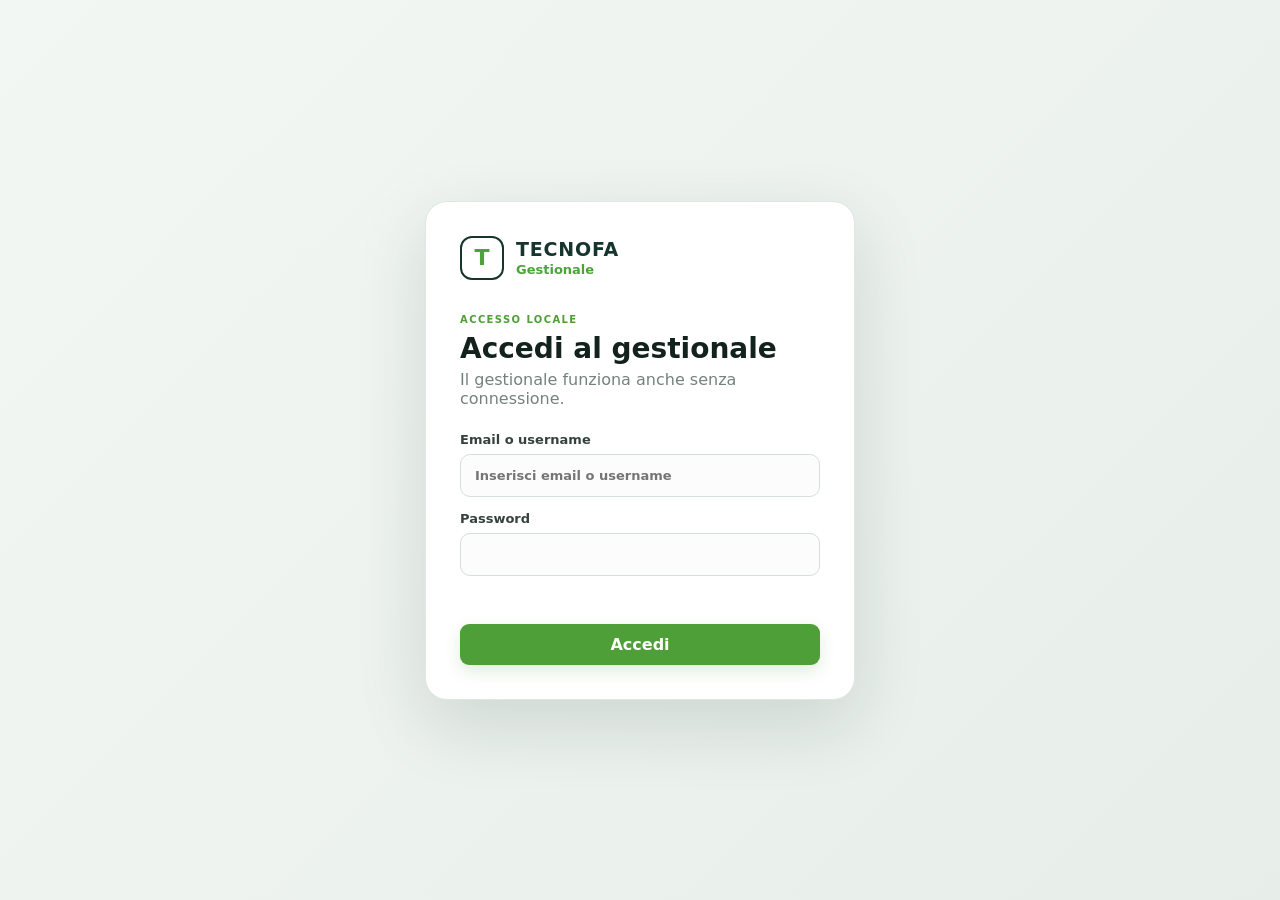
<file: service/index.html>
<!doctype html>
<html lang="it">
<head>
<meta charset="utf-8">
<meta name="viewport" content="width=device-width,initial-scale=1,viewport-fit=cover">
<meta name="theme-color" content="#17352d">
<meta name="description" content="TECNOFA Gestionale — gestione tecnica, magazzino e amministrazione.">
<link rel="manifest" href="manifest.json?v=20261012-57">
<link rel="stylesheet" href="css/style.css?v=20261012-57">
<link rel="stylesheet" href="css/dashboard.css?v=20261012-57">
<link rel="stylesheet" href="css/client-ui.css?v=20261012-57">
<link rel="stylesheet" href="css/agenda.css?v=20261012-57">
<link rel="stylesheet" href="css/warehouse.css?v=20261012-57">
<link rel="stylesheet" href="css/archivi.css?v=20261012-57">
<link rel="stylesheet" href="css/admin.css?v=20261012-57">
<link rel="stylesheet" href="css/auth.css?v=20261012-57">
<link rel="stylesheet" href="css/client-search.css?v=20261012-57">
<title>TECNOFA Gestionale</title>
<style id="tf-preauth-gate">#app-shell{display:none!important;visibility:hidden!important}body.tf-auth-ready #app-shell{display:flex!important;visibility:visible!important}</style>
</head>
<body>
<div id="app-shell" class="shell" aria-hidden="true">
  <aside class="sidebar">
    <div class="brand"><div class="brand-mark" aria-hidden="true"><span>T</span></div><div><strong>TECNOFA</strong><small>Gestionale</small></div></div>
    <nav id="main-nav" class="nav" aria-label="Navigazione principale">
      <div class="nav-section">Principale</div>
      <button class="nav-item active" data-view="dashboard" aria-label="Dashboard"><span class="nav-icon" aria-hidden="true">⌂</span><span class="nav-label">Dashboard</span></button>

      <div class="nav-group" data-group="agenda">
        <button class="nav-section nav-section-toggle" type="button" aria-expanded="true"><span>Agenda</span><span class="nav-section-chevron">⌄</span></button>
        <div class="nav-group-items">
          <button class="nav-item" data-view="agenda" aria-label="Calendario"><span class="nav-icon" aria-hidden="true">◷</span><span class="nav-label">Calendario</span></button>
          <button class="nav-item" data-view="interventions" aria-label="Interventi"><span class="nav-icon" aria-hidden="true">✓</span><span class="nav-label">Interventi</span></button>
        </div>
      </div>

      <div class="nav-group" data-group="anagrafiche">
        <button class="nav-section nav-section-toggle" type="button" aria-expanded="true"><span>Anagrafiche</span><span class="nav-section-chevron">⌄</span></button>
        <div class="nav-group-items">
          <button class="nav-item" data-view="clients" aria-label="Clienti"><span class="nav-icon" aria-hidden="true">♙</span><span class="nav-label">Clienti</span></button>
          <button class="nav-item" data-view="plants" aria-label="Impianti"><span class="nav-icon" aria-hidden="true">⌂</span><span class="nav-label">Impianti</span></button>
          <button class="nav-item" data-view="technicians" aria-label="Tecnici"><span class="nav-icon" aria-hidden="true">♟</span><span class="nav-label">Tecnici</span></button>
        </div>
      </div>

      <div class="nav-group" data-group="operativo">
        <button class="nav-section nav-section-toggle" type="button" aria-expanded="true"><span>Operativo</span><span class="nav-section-chevron">⌄</span></button>
        <div class="nav-group-items">
          <button class="nav-item" data-view="warehouse" aria-label="Magazzino"><span class="nav-icon" aria-hidden="true">▦</span><span class="nav-label">Magazzino</span></button>
          <button class="nav-item" data-view="reports" aria-label="Rapportini"><span class="nav-icon" aria-hidden="true">▤</span><span class="nav-label">Rapportini</span></button>
        </div>
      </div>

      <div class="nav-group" data-group="azienda">
        <button class="nav-section nav-section-toggle" type="button" aria-expanded="false"><span>Azienda</span><span class="nav-section-chevron">›</span></button>
        <div class="nav-group-items is-collapsed">
          <button class="nav-item" data-view="administration" aria-label="Amministrazione"><span class="nav-icon" aria-hidden="true">€</span><span class="nav-label">Amministrazione</span></button>
          <button class="nav-item" data-view="archivi" aria-label="Archivi"><span class="nav-icon" aria-hidden="true">▤</span><span class="nav-label">Archivi</span></button>
        </div>
      </div>

      <div class="nav-group" data-group="impostazioni">
        <button class="nav-section nav-section-toggle" type="button" aria-expanded="false"><span>Impostazioni</span><span class="nav-section-chevron">›</span></button>
        <div class="nav-group-items is-collapsed">
          <button class="nav-item" data-view="settings" aria-label="Impostazioni sistema"><span class="nav-icon" aria-hidden="true">⚙</span><span class="nav-label">Sistema e backup</span></button>
        </div>
      </div>
    </nav>
    <div class="sidebar-foot">
      <div class="user-mini"><div class="avatar">D</div><div><strong>Dervishaj Fatjon</strong><small>Amministratore</small></div></div>
    </div>
  </aside>
  <main class="main">
    <header class="topbar">
      <button id="mobile-menu" class="icon-btn" aria-label="Apri menu">☰</button>
      <div class="breadcrumb">TECNOFA Gestionale <span>/</span> <b id="page-title">Dashboard</b></div>
      <div class="top-actions"><button id="install-btn" class="ghost-btn hidden">Installa app</button><button class="ghost-btn tf-global-search" onclick="window.tfOpenGlobalSearch?.()">⌕ <span>Cerca</span></button><div class="status-dot"><i></i> Sistema operativo</div></div>
    </header>
    <section id="view" class="content"></section>
  </main>
</div>
<div id="toast" class="toast" role="status"></div>
<script src="js/auth.js?v=20261012-57"></script>
<script src="js/app.js?v=20261012-57"></script>
<script src="js/dashboard.js?v=20261012-57"></script>
<script src="js/agenda.js?v=20261012-57"></script>
<script src="js/navigation.js?v=20261012-57"></script>
<script src="js/warehouse.js?v=20261012-57"></script>
<script src="js/archivi.js?v=20261012-57"></script>
<script src="js/clienti.js?v=20261012-57"></script>
<script src="js/client_ui.js?v=20261012-57"></script>
<script src="js/admin.js?v=20261012-57"></script>
<script src="js/admin_tables.js?v=20261012-57"></script>
<script src="js/admin_ui.js?v=20261012-57"></script>
<script src="js/pdf.js?v=20261012-57"></script>
<script src="js/pdf_reports.js?v=20261012-57"></script>
<script src="js/admin_pdf_config.js?v=20261012-57"></script>
<script src="js/admin_relations.js?v=20261012-57"></script>
<script src="js/calendar_overrides.js?v=20261012-57"></script>
<script src="js/team-sync.js?v=20261012-57"></script>
<script src="js/client-search.js?v=20261012-57"></script>
<script src="js/agenda-dnd.js?v=20261012-57"></script>
<script src="js/data-protection.js?v=20261012-57"></script>
<script src="js/data-protection-fix.js?v=20261012-57"></script>
<script src="js/warehouse-v2.js?v=20261012-57"></script>
<script src="js/warehouse-v2-fix.js?v=20261012-57"></script>
<script src="js/ui-shell-v2.js?v=20261012-57"></script>
<script src="js/ui-shell-version.js?v=20261012-57"></script>
<script src="js/central-auth.js?v=20261012-57"></script>
<script src="js/d1-sync.js?v=20261012-57"></script>
<script src="js/agenda-plant-link.js?v=20261012-57"></script>
<script src="js/intervention-report.js?v=20261012-57"></script>
<script>
(function(){
  function initNavGroups(){
    document.querySelectorAll('.nav-section-toggle').forEach(btn=>{
      if(btn.dataset.tfGroupBound==='1')return;
      btn.dataset.tfGroupBound='1';
      btn.addEventListener('click',()=>{
        const group=btn.closest('.nav-group'); if(!group)return;
        const items=group.querySelector('.nav-group-items'); if(!items)return;
        const collapsed=items.classList.toggle('is-collapsed');
        btn.setAttribute('aria-expanded',String(!collapsed));
        const chev=btn.querySelector('.nav-section-chevron'); if(chev)chev.textContent=collapsed?'›':'⌄';
      });
    });
    document.querySelectorAll('.nav-item[data-view]').forEach(btn=>{
      if(btn.dataset.tfGroupAuto==='1')return;
      btn.dataset.tfGroupAuto='1';
      btn.addEventListener('click',()=>{
        const group=btn.closest('.nav-group');
        if(group){const items=group.querySelector('.nav-group-items');const head=group.querySelector('.nav-section-toggle');items?.classList.remove('is-collapsed');head?.setAttribute('aria-expanded','true');const chev=head?.querySelector('.nav-section-chevron');if(chev)chev.textContent='⌄';}
        const sidebar=document.querySelector('.sidebar');const main=document.querySelector('.main');
        if(sidebar?.classList.contains('tf-collapsed')&&!matchMedia('(max-width:760px)').matches){sidebar.classList.remove('tf-collapsed');main?.classList.remove('tf-main-collapsed');localStorage.setItem('tf_sidebar_collapsed','0');}
      },true);
    });
  }
  if(document.readyState==='loading')document.addEventListener('DOMContentLoaded',()=>setTimeout(initNavGroups,0),{once:true});else setTimeout(initNavGroups,0);
})();
window.settings=function(){const u=window.tfCurrentUser?window.tfCurrentUser():null;const name=u?.name||'Utente';return `<div class="page-head"><div><div class="eyebrow">Sistema</div><h1>Impostazioni</h1><p>Controllo accesso, aggiornamento dell'applicazione, backup e sessione corrente.</p></div></div><div class="tf-settings-grid"><section class="tf-settings-card"><h2>Sessione</h2><p>Account attualmente collegato al gestionale.</p><div class="detail-card"><span>Utente</span><strong>${esc(name)}</strong></div><div class="tf-settings-actions" style="margin-top:12px"><button class="tf-danger-btn" onclick="if(confirm('Vuoi uscire dal gestionale?'))tfLogout()">↪ Esci dal gestionale</button><button class="ghost-btn" onclick="tfChangePassword()">Cambia password</button></div></section><section class="tf-settings-card"><h2>Aggiornamento applicazione</h2><p>Usa questo comando quando è stata pubblicata una nuova versione o quando l'app mostra una versione precedente.</p><div class="tf-settings-actions"><button class="primary" id="tf-force-update" onclick="tfForceUpdate()">↻ Aggiorna e svuota cache</button></div><div id="tf-update-status" class="tf-update-status"></div><div class="tf-settings-version">TECNOFA Gestionale · V53-LOCAL · cache PWA v58 · modalità locale · offline-first</div></section><section class="tf-settings-card tf-backup-card"><h2>Backup dati</h2><p>Salva una copia locale di clienti, interventi, utenti, magazzino, archivi, impostazioni e dati del gestionale. La sessione corrente non viene esportata.</p><div class="tf-backup-actions"><button class="primary" onclick="tfExportBackup()">↓ Esporta backup</button><button class="ghost-btn" onclick="document.getElementById('tf-backup-file').click()">↑ Importa backup</button><input id="tf-backup-file" type="file" accept="application/json,.json" hidden onchange="tfImportBackup(this)"></div><div id="tf-backup-status" class="tf-update-status"></div><small class="tf-backup-note">Il backup contiene anche gli utenti e le loro impostazioni. Conservalo in un luogo sicuro.</small></div></section></div>`};
window.tfForceUpdate=async function(){const status=document.getElementById('tf-update-status'),btn=document.getElementById('tf-force-update');if(btn)btn.disabled=true;if(status)status.textContent='Pulizia cache e aggiornamento in corso…';try{if('serviceWorker'in navigator){const regs=await navigator.serviceWorker.getRegistrations();await Promise.all(regs.map(r=>r.unregister()));}if('caches'in window){const keys=await caches.keys();await Promise.all(keys.filter(k=>k.startsWith('tecnofa-')).map(k=>caches.delete(k)));}}catch(e){console.warn(e)}setTimeout(()=>{const u=new URL(location.href);u.searchParams.set('update',Date.now());location.replace(u.href)},250)};
window.tfExportBackup=function(){try{const data={app:'TECNOFA Gestionale',version:'V53-LOCAL',cache:'v58',exportedAt:new Date().toISOString(),data:{}};for(let i=0;i<localStorage.length;i++){const key=localStorage.key(i);if(key&&key.startsWith('tf_')&&!['tf_session','tf_password_resets'].includes(key))data.data[key]=localStorage.getItem(key)}const blob=new Blob([JSON.stringify(data,null,2)],{type:'application/json'});const url=URL.createObjectURL(blob);const a=document.createElement('a');const d=new Date().toISOString().slice(0,10);a.href=url;a.download=`tecnofa-gestionale-backup-${d}.json`;document.body.appendChild(a);a.click();a.remove();URL.revokeObjectURL(url);const s=document.getElementById('tf-backup-status');if(s)s.textContent='Backup esportato correttamente.'}catch(e){console.error(e);const s=document.getElementById('tf-backup-status');if(s)s.textContent='Errore durante l’esportazione del backup.'}};
window.tfImportBackup=function(input){const file=input?.files?.[0];if(!file)return;const s=document.getElementById('tf-backup-status');if(s)s.textContent='Lettura backup…';const reader=new FileReader();reader.onload=function(){try{const backup=JSON.parse(reader.result);if(!backup||backup.app!=='TECNOFA Gestionale'||!backup.data||typeof backup.data!=='object')throw new Error('Backup non valido');if(!confirm('Importando il backup i dati locali attuali del gestionale verranno sostituiti. Continuare?')){input.value='';if(s)s.textContent='Importazione annullata.';return}Object.keys(localStorage).filter(k=>k.startsWith('tf_')&&!['tf_session','tf_password_resets'].includes(k)).forEach(k=>localStorage.removeItem(k));Object.entries(backup.data).forEach(([key,value])=>{if(key.startsWith('tf_')&&!['tf_session','tf_password_resets'].includes(key))localStorage.setItem(key,String(value))});if(s)s.textContent='Backup importato. Ricaricamento…';setTimeout(()=>location.reload(),500)}catch(e){console.error(e);if(s)s.textContent='File non valido o backup danneggiato.';input.value=''}};reader.onerror=function(){if(s)s.textContent='Impossibile leggere il file.';input.value=''};reader.readAsText(file)};
if('serviceWorker'in navigator){window.addEventListener('load',()=>navigator.serviceWorker.register('./sw.js?v=20261012-57',{scope:'./'}).catch(e=>console.warn('TECNOFA PWA SW:',e)))}
</script>
</body>
</html>
</file>
<file: service/css/style.css>
:root{--green:#4e9f38;--green-dark:#17352d;--green-soft:#edf5ef;--ink:#18231f;--muted:#718078;--line:#e3ebe6;--surface:#fff;--bg:#f6f8f6;--danger:#c94b43;--warning:#b97920;--shadow:0 12px 32px rgba(23,53,45,.07);font-family:Inter,ui-sans-serif,system-ui,-apple-system,BlinkMacSystemFont,"Segoe UI",sans-serif}*{box-sizing:border-box}body{margin:0;background:var(--bg);color:var(--ink)}button,input,select,textarea{font:inherit}button{cursor:pointer}.shell{min-height:100vh;display:flex}.sidebar{width:248px;background:#fff;border-right:1px solid var(--line);padding:20px 14px;display:flex;flex-direction:column;position:fixed;inset:0 auto 0 0;z-index:20;overflow-y:auto}.brand{display:flex;align-items:center;gap:10px;padding:5px 10px 25px}.brand strong{display:block;letter-spacing:.08em;font-size:15px}.brand small{display:block;color:var(--green);font-weight:700;margin-top:2px}.brand-mark{width:38px;height:38px;border:1.8px solid var(--green-dark);border-radius:10px;display:grid;place-items:center;color:var(--green);font-weight:800}.nav{display:grid;gap:5px}.nav-section{display:flex;align-items:center;justify-content:space-between;margin:14px 12px 4px;color:#7a8881;font-size:10px;font-weight:850;letter-spacing:.12em;text-transform:uppercase}.nav-section::after{content:'⌄';font-size:12px;color:#9aa69f}.nav-item{border:0;background:transparent;color:#53615b;text-align:left;padding:11px 12px;border-radius:10px;display:flex;align-items:center;gap:11px;font-weight:650}.nav-item span{width:18px;text-align:center;color:#789083}.nav-item:hover,.nav-item.active{background:var(--green-soft);color:var(--green-dark)}.nav-item.active span{color:var(--green)}.sidebar-foot{margin-top:auto;border-top:1px solid var(--line);padding-top:14px}.user-mini{display:flex;align-items:center;gap:9px;padding:8px 10px 12px}.user-mini strong,.user-mini small{display:block}.user-mini small{font-size:11px;color:var(--muted);margin-top:2px}.avatar{width:32px;height:32px;border-radius:50%;display:grid;place-items:center;background:var(--green-dark);color:#fff;font-weight:800}.main{margin-left:248px;min-width:0;width:calc(100% - 248px)}.topbar{height:64px;background:#fff;border-bottom:1px solid var(--line);display:flex;align-items:center;justify-content:space-between;padding:0 28px;position:sticky;top:0;z-index:10}.breadcrumb{font-size:13px;color:var(--muted)}.breadcrumb span{margin:0 7px;color:#b0bbb5}.breadcrumb b{color:var(--ink)}.top-actions{display:flex;align-items:center;gap:12px}.status-dot{font-size:12px;color:var(--muted);display:flex;align-items:center;gap:7px}.status-dot i{width:7px;height:7px;border-radius:50%;background:#53a847}.ghost-btn,.icon-btn{border:1px solid var(--line);background:#fff;border-radius:9px;padding:8px 12px;color:var(--green-dark);font-weight:700}.content{max-width:1400px;margin:0 auto;padding:30px}.page-head{display:flex;justify-content:space-between;align-items:flex-end;gap:20px;margin-bottom:24px}.eyebrow{font-size:10px;letter-spacing:.14em;text-transform:uppercase;color:var(--green);font-weight:800;margin-bottom:7px}.page-head h1{margin:0;font-size:30px;letter-spacing:-.03em}.page-head p{margin:7px 0 0;color:var(--muted);font-size:14px}.primary{border:0;background:var(--green);color:#fff;border-radius:9px;padding:11px 16px;font-weight:750;box-shadow:0 6px 16px rgba(78,159,56,.18)}.primary:hover{filter:brightness(.95)}.cards{display:grid;grid-template-columns:repeat(4,1fr);gap:14px}.stat-card,.panel,.job-card,.client-card{background:var(--surface);border:1px solid var(--line);border-radius:14px;box-shadow:var(--shadow)}.stat-card{padding:18px}.stat-card .label{font-size:12px;color:var(--muted)}.stat-card .value{font-size:28px;font-weight:800;margin-top:8px}.stat-card .hint{font-size:11px;color:var(--green);margin-top:5px}.grid-2{display:grid;grid-template-columns:1.4fr 1fr;gap:18px;margin-top:18px}.panel{padding:20px}.panel-head{display:flex;align-items:center;justify-content:space-between;margin-bottom:15px}.panel h2{font-size:17px;margin:0}.panel-link{border:0;background:none;color:var(--green);font-weight:750;font-size:12px}.panel-link.danger{color:var(--danger)}.job-list{display:grid;gap:9px}.job-card{width:100%;padding:14px;display:grid;grid-template-columns:80px 1fr auto;align-items:center;gap:13px;box-shadow:none;text-align:left}.job-card:hover{border-color:#b9cfbe;background:var(--green-soft)}.job-time{font-weight:800;color:var(--green-dark)}.job-card strong{display:block;font-size:14px}.job-card small{display:block;color:var(--muted);margin-top:4px}.badge{display:inline-flex;padding:5px 8px;border-radius:99px;font-size:10px;font-weight:800;background:var(--green-soft);color:var(--green-dark);white-space:nowrap}.badge.warning{background:#fff4e4;color:var(--warning)}.badge.gray{background:#f0f3f1;color:#68746e}.badge-big{padding:8px 12px;font-size:11px}.quick-grid{display:grid;grid-template-columns:repeat(3,1fr);gap:10px}.quick{border:1px solid var(--line);background:#fff;border-radius:11px;padding:14px;text-align:left}.quick:hover{border-color:#b9cfbe;background:var(--green-soft)}.quick b{display:block;font-size:13px}.quick small{color:var(--muted)}.table-wrap{overflow:auto;background:#fff;border:1px solid var(--line);border-radius:14px}.table{width:100%;border-collapse:collapse;min-width:650px}.table th,.table td{text-align:left;padding:13px 15px;border-bottom:1px solid var(--line);font-size:13px}.table th{font-size:10px;text-transform:uppercase;letter-spacing:.08em;color:var(--muted);background:#fafcfb}.table tr:last-child td{border-bottom:0}.empty{padding:35px;text-align:center;color:var(--muted)}.searchbar{display:flex;gap:10px;margin-bottom:14px}.searchbar input,.field input,.field select,.field textarea{width:100%;border:1px solid var(--line);background:#fff;border-radius:9px;padding:10px 11px;outline:none}.field textarea{resize:vertical;min-height:70px}.searchbar input:focus,.field input:focus,.field select:focus,.field textarea:focus{border-color:#8db79a;box-shadow:0 0 0 3px var(--green-soft)}.modal-backdrop{position:fixed;inset:0;background:rgba(15,30,25,.38);display:grid;place-items:center;z-index:50;padding:20px;overflow:auto}.modal{width:min(680px,100%);background:#fff;border-radius:16px;padding:22px;box-shadow:0 24px 70px rgba(0,0,0,.18);margin:auto}.modal-large{width:min(820px,100%)}.modal h2{margin:0 0 18px}.form-grid{display:grid;grid-template-columns:1fr 1fr;gap:12px}.field.full{grid-column:1/-1}.field label{display:block;font-size:11px;font-weight:800;color:var(--muted);margin:0 0 5px}.modal-actions{display:flex;justify-content:flex-end;gap:8px;margin-top:18px}.hidden{display:none!important}.toast{position:fixed;right:22px;bottom:22px;background:var(--green-dark);color:#fff;padding:11px 15px;border-radius:10px;opacity:0;transform:translateY(8px);transition:.2s;z-index:100;font-size:13px}.toast.show{opacity:1;transform:none}.icon-btn{display:none}.hero-note{background:var(--green-dark);color:#fff;border-radius:15px;padding:20px;margin-top:18px}.hero-note strong{font-size:16px}.hero-note p{color:#d8e4de;font-size:12px;margin:7px 0 0}.section-title{font-size:18px;margin:25px 0 12px}.section-gap{margin-top:18px}.back-btn{border:0;background:none;padding:0;color:var(--green);font-weight:750;margin-bottom:12px}.intervention-layout{display:grid;grid-template-columns:minmax(0,1.65fr) minmax(300px,.8fr);gap:18px}.sticky-panel{position:sticky;top:84px}.close-checks{display:grid;gap:8px;padding:14px 0;color:var(--muted);font-size:13px;border-bottom:1px solid var(--line);margin-bottom:16px}.signature-box{border:1px solid var(--line);border-radius:12px;padding:10px;margin-bottom:12px;background:#fbfcfb}.signature-box .panel-head{margin-bottom:8px}.signature-box h3{font-size:13px;margin:0}.signature-box canvas{display:block;width:100%;height:150px;background:#fff;border:1px dashed #c8d6ce;border-radius:8px;touch-action:none}.signature-box small{display:block;color:var(--muted);font-size:10px;margin-top:6px}.wide{width:100%;margin-top:8px}.detail-head{display:flex;justify-content:space-between;gap:20px}.detail-head h2{margin:0 0 4px}.detail-head p{margin:0;color:var(--muted);font-size:13px}.detail-head .modal-close{display:block}.detail-grid{display:grid;grid-template-columns:1fr 1fr;gap:10px;margin-top:18px}.detail-card{background:var(--green-soft);border-radius:11px;padding:13px}.detail-card span{display:block;color:var(--muted);font-size:10px;text-transform:uppercase;letter-spacing:.06em}.detail-card strong{display:block;margin-top:5px;font-size:13px}.material-list{display:grid;gap:8px}.material-row{display:grid;grid-template-columns:1fr auto auto;gap:12px;align-items:center;border:1px solid var(--line);border-radius:9px;padding:10px 12px;font-size:13px}.photo-grid{display:grid;grid-template-columns:repeat(4,1fr);gap:8px;margin-top:12px}.photo-item{aspect-ratio:1;border-radius:9px;overflow:hidden;background:var(--green-soft);border:1px solid var(--line)}.photo-item img{width:100%;height:100%;object-fit:cover}.perm-grid{display:grid;grid-template-columns:1fr 1fr;gap:8px}.perm-row{display:grid;grid-template-columns:1fr 145px;align-items:center;gap:10px;border:1px solid var(--line);border-radius:10px;padding:10px 12px;background:#fbfcfb;font-size:13px}.perm-row select{border:1px solid var(--line);background:#fff;border-radius:8px;padding:8px}.mobile-only{display:none}
/* Dashboard operativo */
.tf-dashboard{display:grid;gap:18px}.tf-dashboard-head{margin-bottom:2px}.tf-dashboard-actions{display:flex;gap:10px;align-items:center}.tf-kpi-grid{display:grid;grid-template-columns:repeat(4,minmax(0,1fr));gap:12px}.tf-kpi{border:1px solid var(--line);background:#fff;border-radius:13px;padding:16px;text-align:left;box-shadow:var(--shadow);min-width:0}.tf-kpi:hover{border-color:#b9cfbe;background:var(--green-soft);transform:translateY(-1px)}.tf-kpi span,.tf-kpi small{display:block;color:var(--muted)}.tf-kpi span{font-size:12px;font-weight:700}.tf-kpi strong{display:block;font-size:27px;line-height:1.1;margin:7px 0 4px;color:var(--green-dark)}.tf-kpi small{font-size:11px}.tf-dashboard-main,.tf-dashboard-bottom{display:grid;grid-template-columns:minmax(0,1.45fr) minmax(300px,.75fr);gap:18px}.tf-dashboard-bottom{grid-template-columns:minmax(0,1.7fr) minmax(280px,.7fr)}.tf-dashboard .panel{min-width:0}.tf-today-list,.tf-next-list,.tf-alert-list{display:grid;gap:8px}.tf-today-row,.tf-next-row,.tf-alert-list button{width:100%;border:1px solid var(--line);background:#fff;border-radius:10px;padding:11px 12px;text-align:left;display:flex;align-items:center;gap:12px;min-width:0}.tf-today-row:hover,.tf-next-row:hover,.tf-alert-list button:hover{border-color:#b9cfbe;background:var(--green-soft)}.tf-time{width:48px;flex:0 0 48px;font-weight:800;color:var(--green-dark)}.tf-job{min-width:0;flex:1}.tf-job strong,.tf-job small{display:block;overflow:hidden;text-overflow:ellipsis;white-space:nowrap}.tf-job small{color:var(--muted);font-size:11px;margin-top:3px}.tf-next-row{display:grid;grid-template-columns:155px minmax(120px,1fr) minmax(100px,.7fr) auto}.tf-next-row span{min-width:0;overflow:hidden;text-overflow:ellipsis;white-space:nowrap}.tf-next-row small{color:var(--muted)}.tf-alert-list button{display:block}.tf-alert-list strong,.tf-alert-list small{display:block}.tf-alert-list small{color:var(--muted);font-size:11px;margin-top:3px}.tf-ok-box{padding:12px;border-radius:10px;background:var(--green-soft);color:var(--green-dark);font-size:13px}.tf-empty-state{padding:28px 15px}.tf-settings-grid{display:grid;grid-template-columns:repeat(2,minmax(0,1fr));gap:18px}.tf-settings-card{background:#fff;border:1px solid var(--line);border-radius:14px;padding:20px;box-shadow:var(--shadow);min-width:0}.tf-settings-card h2{margin:0 0 7px;font-size:17px}.tf-settings-card>p{margin:0 0 14px;color:var(--muted);font-size:13px;line-height:1.5}.tf-settings-actions,.tf-backup-actions{display:flex;gap:9px;flex-wrap:wrap}.tf-update-status{min-height:20px;margin-top:10px;color:var(--muted);font-size:12px}.tf-settings-version{margin-top:7px;color:var(--muted);font-size:11px}.tf-backup-card{grid-column:1/-1}.tf-backup-note{display:block;margin-top:10px;color:var(--muted);font-size:11px;line-height:1.4}
@media(max-width:1050px){.cards{grid-template-columns:repeat(2,1fr)}.grid-2{grid-template-columns:1fr}.intervention-layout{grid-template-columns:1fr}.sticky-panel{position:static}.quick-grid{grid-template-columns:repeat(2,1fr)}.tf-kpi-grid{grid-template-columns:repeat(2,1fr)}.tf-dashboard-main,.tf-dashboard-bottom{grid-template-columns:1fr}.tf-next-row{grid-template-columns:145px minmax(120px,1fr) minmax(100px,.7fr) auto}.tf-settings-grid{grid-template-columns:1fr}.tf-backup-card{grid-column:auto}}
@media(max-width:760px){.sidebar{transform:translateX(-100%);transition:.2s;box-shadow:0 20px 50px rgba(0,0,0,.15)}.sidebar.open{transform:none}.main{margin-left:0;width:100%}.topbar{padding:0 15px}.icon-btn{display:block}.top-actions .status-dot{display:none}.content{padding:20px 15px}.page-head{align-items:flex-start;flex-direction:column}.page-head h1{font-size:26px}.cards{grid-template-columns:1fr 1fr;gap:9px}.stat-card{padding:14px}.stat-card .value{font-size:23px}.grid-2{margin-top:12px}.panel{padding:15px}.job-card{grid-template-columns:60px 1fr}.job-card .badge{display:none}.form-grid{grid-template-columns:1fr}.field.full{grid-column:auto}.mobile-only{display:block}.hero-note{margin-bottom:10px}.intervention-layout{gap:12px}.detail-grid{grid-template-columns:1fr}.photo-grid{grid-template-columns:repeat(3,1fr)}.modal{padding:18px}.detail-head{align-items:flex-start}.sticky-panel{margin-bottom:12px}.perm-grid{grid-template-columns:1fr}.perm-row{grid-template-columns:1fr}.quick-grid{grid-template-columns:1fr 1fr}.tf-dashboard-actions{width:100%;display:grid;grid-template-columns:1fr 1.6fr}.tf-dashboard-actions button{width:100%}.tf-kpi-grid{grid-template-columns:1fr 1fr;gap:9px}.tf-kpi{padding:13px}.tf-kpi strong{font-size:23px}.tf-today-row{gap:8px;padding:10px}.tf-time{width:42px;flex-basis:42px;font-size:12px}.tf-today-row .badge{font-size:9px;padding:4px 6px}.tf-next-row{grid-template-columns:1fr 1fr;gap:5px 10px}.tf-next-row .badge{justify-self:start}.tf-settings-card{padding:16px}.tf-backup-actions{display:grid;grid-template-columns:1fr 1fr}.tf-backup-actions button{width:100%}.nav-section{margin-top:11px}}
@media(max-width:430px){.content{padding:16px 11px}.topbar{height:58px}.breadcrumb{font-size:12px}.tf-dashboard-head p{font-size:13px}.tf-dashboard-actions{grid-template-columns:1fr}.tf-kpi-grid{grid-template-columns:1fr 1fr}.tf-kpi span{font-size:11px}.tf-kpi strong{font-size:21px}.tf-today-row{display:grid;grid-template-columns:42px 1fr}.tf-today-row .badge{grid-column:2;justify-self:start}.tf-next-row{grid-template-columns:1fr}.tf-backup-actions{grid-template-columns:1fr}.tf-settings-actions{display:grid;grid-template-columns:1fr}.tf-settings-actions button{width:100%}}
</file>
<file: service/css/dashboard.css>
/* TECNOFA Gestionale — dashboard v39 */
.tf-dashboard{display:grid;gap:16px}.tf-dashboard-head{margin-bottom:0}.tf-dashboard-head h1{letter-spacing:-.035em}.tf-dashboard-actions{display:flex;gap:10px;align-items:center}.tf-command-strip{display:grid;grid-template-columns:1.8fr repeat(4,1fr);gap:1px;background:var(--line);border:1px solid var(--line);border-radius:13px;overflow:hidden;box-shadow:var(--shadow)}.tf-command-strip>div{background:#fff;padding:12px 14px;min-width:0}.tf-command-strip>div:first-child{display:flex;align-items:center;gap:9px}.tf-command-strip strong{font-size:12px}.tf-command-strip small{display:block;color:var(--muted);font-size:10px;margin-top:2px}.tf-command-dot{width:9px;height:9px;border-radius:50%;background:#3da653;box-shadow:0 0 0 4px #e4f4e7;flex:0 0 auto}.tf-command-metric span{display:block;color:var(--muted);font-size:10px}.tf-command-metric strong{display:block;font-size:19px;margin-top:3px}.tf-kpi-grid{display:grid;grid-template-columns:repeat(4,minmax(0,1fr));gap:12px}.tf-kpi{appearance:none;width:100%;border:1px solid var(--line);background:#fff;color:var(--ink);border-radius:13px;padding:16px;text-align:left;box-shadow:var(--shadow);min-width:0;position:relative;overflow:hidden}.tf-kpi:hover{border-color:#b9cfbe;background:var(--green-soft);transform:translateY(-1px)}.tf-kpi span,.tf-kpi small{display:block;color:var(--muted)}.tf-kpi span{font-size:12px;font-weight:750}.tf-kpi strong{display:block;font-size:29px;line-height:1.1;margin:7px 0 4px;color:var(--green-dark)}.tf-kpi small{font-size:10px;padding-right:32px}.tf-kpi i{position:absolute;right:14px;top:14px;width:35px;height:35px;display:grid;place-items:center;border-radius:10px;background:#edf4ef;color:var(--green-dark);font-style:normal;font-size:19px}.tf-kpi-green{border-color:#cfe3d3}.tf-kpi-green i{background:#dff1e3}.tf-dashboard-grid-top{display:grid;grid-template-columns:minmax(0,1.55fr) minmax(300px,.7fr);gap:16px}.tf-dashboard-grid-bottom{display:grid;grid-template-columns:minmax(0,1.2fr) minmax(360px,.8fr);gap:16px}.tf-dashboard .panel{min-width:0}.tf-ops-list,.tf-focus-list,.tf-tech-list,.tf-next-pro{display:grid;gap:7px}.tf-ops-row{width:100%;border:1px solid var(--line);background:#fff;color:var(--ink);border-radius:10px;padding:10px 11px;text-align:left;display:grid;grid-template-columns:58px minmax(0,1fr) auto;align-items:center;gap:11px}.tf-ops-row:hover,.tf-next-pro button:hover,.tf-tech-row:hover{border-color:#b9cfbe;background:var(--green-soft)}.tf-ops-time{font-weight:850;color:var(--green-dark);font-size:14px}.tf-ops-line{display:flex;align-items:center;justify-content:space-between;gap:12px;min-width:0}.tf-ops-type{min-width:0}.tf-ops-type b,.tf-ops-type small{display:block;overflow:hidden;text-overflow:ellipsis;white-space:nowrap}.tf-ops-type b{font-size:12px}.tf-ops-type small{color:var(--muted);font-size:10px;margin-top:2px}.tf-ops-tech{display:flex;align-items:center;gap:6px;color:var(--muted);font-size:10px;white-space:nowrap}.tf-ops-tech i,.tf-tech-avatar{display:grid;place-items:center;width:27px;height:27px;border-radius:50%;background:#e8f0eb;color:var(--green-dark);font-size:9px;font-weight:850;font-style:normal}.tf-state{display:inline-flex;align-items:center;justify-content:center;border-radius:999px;padding:5px 8px;font-size:9px;font-weight:800;white-space:nowrap}.tf-state.is-live{background:#e1f4e7;color:#23743b}.tf-state.is-done{background:#eef1ef;color:#53615a}.tf-state.is-wait{background:#fff3dc;color:#9a6616}.tf-state.is-plan{background:#edf3ff;color:#45688e}.tf-focus-panel{background:linear-gradient(180deg,#fff 0%,#fbfdfb 100%)}.tf-alert-count{min-width:27px;height:27px;border-radius:50%;display:grid;place-items:center;background:#edf5ee;color:var(--green-dark);font-weight:850;font-size:11px}.tf-focus-list button{display:grid;grid-template-columns:34px minmax(0,1fr) auto;gap:9px;align-items:center;border:1px solid var(--line);background:#fff;border-radius:10px;padding:10px;text-align:left;color:var(--ink)}.tf-focus-list button:hover{border-color:#b9cfbe;background:var(--green-soft)}.tf-focus-list b,.tf-focus-list small{display:block}.tf-focus-list b{font-size:11px}.tf-focus-list small{font-size:9px;color:var(--muted);margin-top:2px}.tf-focus-list em{font-style:normal;color:var(--muted)}.tf-focus-icon{width:32px;height:32px;border-radius:9px;display:grid;place-items:center;font-weight:850}.tf-focus-icon.orange{background:#fff0dc;color:#b76b0b}.tf-focus-icon.red{background:#fde7e7;color:#b84444}.tf-focus-icon.blue{background:#e8f1fb;color:#4773a2}.tf-stock-mini{margin-top:12px;padding-top:11px;border-top:1px solid var(--line)}.tf-stock-mini>strong{font-size:10px}.tf-stock-mini>div{display:flex;justify-content:space-between;gap:10px;margin-top:7px;font-size:10px}.tf-stock-mini>div span{overflow:hidden;text-overflow:ellipsis;white-space:nowrap}.tf-stock-mini b{color:#b84444}.tf-tech-row{display:grid;grid-template-columns:32px minmax(140px,1fr) minmax(80px,.8fr) 25px;align-items:center;gap:9px;border:1px solid var(--line);background:#fff;color:var(--ink);border-radius:10px;padding:9px 10px;text-align:left}.tf-tech-name{min-width:0}.tf-tech-name b,.tf-tech-name small{display:block;overflow:hidden;text-overflow:ellipsis;white-space:nowrap}.tf-tech-name b{font-size:11px}.tf-tech-name small{color:var(--muted);font-size:9px;margin-top:2px}.tf-tech-bar{height:6px;background:#edf1ee;border-radius:99px;overflow:hidden}.tf-tech-bar i{display:block;height:100%;border-radius:99px;background:var(--green)}.tf-tech-row>strong{text-align:right;font-size:12px}.tf-next-pro button{display:grid;grid-template-columns:82px minmax(0,1fr) 90px;gap:9px;align-items:center;border:1px solid var(--line);background:#fff;color:var(--ink);border-radius:9px;padding:9px 10px;text-align:left}.tf-next-pro span,.tf-next-pro strong,.tf-next-pro small{min-width:0;display:block}.tf-next-pro b{font-size:10px}.tf-next-pro span:first-child small{color:var(--muted);margin-top:2px}.tf-next-pro strong,.tf-next-pro small{overflow:hidden;text-overflow:ellipsis;white-space:nowrap}.tf-next-pro strong{font-size:10px}.tf-next-pro small{font-size:9px;color:var(--muted);margin-top:2px}.tf-next-pro em{font-size:9px;color:var(--muted);font-style:normal;overflow:hidden;text-overflow:ellipsis;white-space:nowrap}.tf-performance{padding:15px 17px}.tf-performance-grid{display:grid;grid-template-columns:repeat(4,minmax(0,1fr));gap:10px}.tf-performance-grid>div{border:1px solid var(--line);background:#fbfcfb;border-radius:10px;padding:12px}.tf-performance-grid span,.tf-performance-grid small{display:block;color:var(--muted)}.tf-performance-grid span{font-size:10px;font-weight:750}.tf-performance-grid strong{display:block;font-size:20px;color:var(--green-dark);margin:4px 0}.tf-performance-grid small{font-size:9px}.tf-empty-state{display:grid;justify-items:start;gap:5px;padding:27px 15px}.tf-empty-state strong{font-size:14px}.tf-empty-state span{font-size:11px;color:var(--muted);margin-bottom:6px}
@media(max-width:1050px){.tf-command-strip{grid-template-columns:1.4fr repeat(4,1fr)}.tf-kpi-grid{grid-template-columns:repeat(2,minmax(0,1fr))}.tf-dashboard-grid-top,.tf-dashboard-grid-bottom{grid-template-columns:1fr}.tf-performance-grid{grid-template-columns:repeat(2,minmax(0,1fr))}}
@media(max-width:760px){.tf-dashboard-actions{width:100%;display:grid;grid-template-columns:1fr 1.5fr}.tf-dashboard-actions button{width:100%}.tf-command-strip{grid-template-columns:1fr 1fr}.tf-command-strip>div:first-child{grid-column:1/-1}.tf-kpi-grid{grid-template-columns:1fr 1fr;gap:9px}.tf-kpi{padding:13px}.tf-kpi strong{font-size:23px}.tf-ops-row{grid-template-columns:48px minmax(0,1fr);gap:8px}.tf-state{grid-column:2;justify-self:start}.tf-ops-line{display:block}.tf-ops-tech{margin-top:5px}.tf-tech-row{grid-template-columns:32px minmax(100px,1fr) 55px 22px}.tf-next-pro button{grid-template-columns:70px minmax(0,1fr);gap:7px}.tf-next-pro em{grid-column:2}.tf-performance-grid{grid-template-columns:1fr 1fr}.tf-performance{padding:13px}.tf-focus-panel{padding-bottom:12px}}
</file>
<file: service/css/client-ui.css>
.tf-nav-group{display:block}.tf-nav-group-toggle{width:100%;border:0;background:transparent;color:#7d8b85;padding:10px 12px 7px;display:flex;align-items:center;justify-content:space-between;font-size:10px;font-weight:850;letter-spacing:.11em;text-transform:uppercase;cursor:pointer}.tf-nav-group-toggle b{font-size:14px;line-height:1;transition:transform .18s;color:#9aa59f}.tf-nav-group-toggle[aria-expanded="true"] b{transform:rotate(180deg)}.tf-nav-group-items{display:grid;gap:4px}.tf-nav-group-items[hidden]{display:none}.sidebar{overflow-y:auto;overflow-x:hidden}.tf-client-detail-top{position:relative}.tf-client-form-head{position:relative;display:flex;align-items:flex-start;justify-content:space-between;gap:16px;padding-right:46px}.tf-client-form-head .detail-head{margin:0;min-width:0}.tf-modal-close{position:absolute;top:0;right:0;width:38px;height:38px;border:1px solid var(--line);border-radius:10px;background:#fff;color:var(--muted);font-size:23px;line-height:1;display:grid;place-items:center;cursor:pointer;z-index:3}.tf-modal-close:hover{background:var(--green-soft);color:var(--green-dark)}.tf-client-detail-top>.detail-head{padding-right:52px}.tf-client-detail-top>.detail-head .tf-modal-close{top:0;right:0}.tf-client-actions{display:flex;gap:6px;position:absolute;right:0;top:46px;z-index:2}.tf-icon-action{min-width:44px;height:40px;padding:5px 8px;border:1px solid var(--line);background:#fff;border-radius:10px;color:var(--green-dark);display:inline-flex;align-items:center;justify-content:center;gap:5px;text-decoration:none;font-weight:800;cursor:pointer}.tf-icon-action:first-child{border-color:#cfe1d2;background:var(--green-soft)}.tf-icon-action span{font-size:10px;font-weight:750}.tf-icon-action.danger{color:var(--danger);background:#fff}.tf-client-note{margin-top:18px;padding:15px 16px;border:1px solid var(--line);border-radius:12px;background:#fbfcfb}.tf-client-note .panel-head{margin-bottom:9px}.tf-client-note h3{margin:0;font-size:14px}.tf-note-content{white-space:pre-wrap;color:var(--ink);font-size:13px;line-height:1.55;min-height:24px}.tf-attachment-list{display:grid;gap:7px;margin-top:10px}.tf-attachment{display:grid;grid-template-columns:34px minmax(0,1fr) auto;align-items:center;gap:10px;padding:9px 10px;border:1px solid var(--line);border-radius:10px;background:#fff}.tf-attachment-icon{width:30px;height:30px;border-radius:8px;background:var(--green-soft);color:var(--green-dark);display:grid;place-items:center;font-size:8px;font-weight:900}.tf-attachment-info{min-width:0}.tf-attachment-info strong,.tf-attachment-info small{display:block;overflow:hidden;text-overflow:ellipsis;white-space:nowrap}.tf-attachment-info strong{font-size:12px}.tf-attachment-info small{font-size:10px;color:var(--muted);margin-top:2px}.tf-attachment-actions{display:flex;gap:8px}.tf-client-modal .modal{max-height:calc(100vh - 32px);overflow:auto;width:min(920px,calc(100vw - 24px));margin:16px auto}.tf-client-detail{width:min(920px,calc(100vw - 24px));max-height:calc(100vh - 32px);overflow:auto;margin:16px auto}.tf-client-detail .detail-grid{padding-top:8px}.tf-client-detail .tf-client-note,.tf-client-detail .panel,.tf-client-detail .section-title{max-width:100%}@media(max-width:760px){.tf-client-form-head{padding-right:44px}.tf-modal-close{width:36px;height:36px;top:0;right:0}.tf-client-detail-top>.detail-head{padding-right:44px}.tf-client-actions{position:static;margin:14px 0 4px;display:grid;grid-template-columns:repeat(3,1fr)}.tf-icon-action{width:100%;min-width:0}.tf-icon-action span{display:none}.tf-client-modal .modal,.tf-client-detail{width:calc(100vw - 16px);max-height:calc(100vh - 16px);margin:8px auto;border-radius:14px}.tf-client-modal .form-grid{grid-template-columns:1fr}.tf-client-modal .form-grid .field.full{grid-column:auto}.tf-attachment{grid-template-columns:30px minmax(0,1fr)}.tf-attachment-actions{grid-column:2;justify-content:flex-start;flex-wrap:wrap}.tf-nav-group-toggle{padding-left:8px;padding-right:8px}}@media(min-width:761px) and (max-width:1100px){.tf-client-modal .form-grid{grid-template-columns:repeat(2,minmax(0,1fr))}.tf-client-detail .detail-grid{grid-template-columns:repeat(2,minmax(0,1fr))}}
</file>
<file: service/css/agenda.css>
.tf-agenda-panel{overflow:hidden}.tf-agenda-toolbar{display:flex;justify-content:space-between;align-items:center;gap:16px;margin-bottom:18px}.tf-agenda-nav,.tf-agenda-views{display:flex;gap:6px;align-items:center}.tf-agenda-views{background:#f1f4f2;border-radius:12px;padding:4px}.tf-agenda-views button{border:0;background:transparent;border-radius:9px;padding:9px 14px;font:inherit;font-weight:700;cursor:pointer;color:#56615d}.tf-agenda-views button.active{background:#fff;color:#17352d;box-shadow:0 1px 4px #00000012}.tf-day-summary{display:flex;gap:18px;flex-wrap:wrap;padding:12px 14px;margin-bottom:12px;background:#f6faf7;border:1px solid #e5ece7;border-radius:12px}.tf-day-summary span{color:#65716c}.tf-day-board,.tf-calendar-scroll{width:100%;overflow:auto;border:1px solid #e5ebe7;border-radius:12px}.tf-calendar-grid{display:grid;grid-auto-rows:auto;background:#fff;min-width:900px}.tf-day-grid{grid-template-columns:78px repeat(var(--tech-count),minmax(190px,1fr));min-width:700px}.tf-week-grid,.tf-month-grid{grid-template-columns:78px repeat(calc(var(--day-count) * var(--tech-count)),minmax(150px,1fr));min-width:max-content}.tf-corner{height:62px;box-sizing:border-box;padding:12px 8px;display:flex;align-items:center;justify-content:center;border-right:1px solid #e5ebe7;border-bottom:1px solid #e5ebe7;background:#f7f9f8;color:#65716c;font-size:11px;font-weight:800;position:sticky;left:0;z-index:4}.tf-tech-head{height:62px;box-sizing:border-box;padding:9px 7px;display:flex;flex-direction:column;align-items:center;justify-content:center;text-align:center;border-right:1px solid #e5ebe7;border-bottom:1px solid #e5ebe7;background:#f7f9f8;color:#17352d}.tf-tech-head b{font-size:12px}.tf-tech-head small{margin-top:3px;color:#718078;font-size:10px;font-weight:500}.tf-date-group{height:42px;box-sizing:border-box;padding:7px 8px;display:flex;flex-direction:column;align-items:center;justify-content:center;text-align:center;border-right:1px solid #dfe7e2;border-bottom:1px solid #dfe7e2;background:#edf5ef;color:#17352d}.tf-date-group b{font-size:12px}.tf-date-group small{font-size:10px;color:#718078;margin-top:2px}.tf-date-group.saturday{background:#f3f7f4}.tf-date-group.sunday,.tf-date-group.holiday{background:#f7eaea}.tf-calendar-head{display:contents}.tf-time-row{display:contents}.tf-hour-label{height:78px;box-sizing:border-box;display:flex;align-items:flex-start;justify-content:center;padding:10px 4px;border-right:1px solid #e5ebe7;border-bottom:1px solid #e5ebe7;color:#68746f;font-size:12px;font-weight:800;background:#fbfcfb;position:sticky;left:0;z-index:3}.tf-time-cell{height:78px;box-sizing:border-box;padding:4px;border-right:1px solid #e5ebe7;border-bottom:1px solid #e5ebe7;cursor:pointer;position:relative;background:#fff;min-width:0;overflow:visible}.tf-time-cell:hover{background:#f5faf4}.tf-free{position:absolute;inset:0;display:flex;align-items:center;justify-content:center;color:#c0c7c3;font-size:9px;text-transform:uppercase;letter-spacing:.04em;pointer-events:none}.tf-ag-event{position:relative;z-index:8;display:flex;flex-direction:column;align-items:flex-start;text-align:left;width:100%;box-sizing:border-box;border:0;border-left:4px solid #4d9f3d;background:#eaf5e8;border-radius:8px;padding:7px 8px;cursor:grab;color:#17352d;overflow:hidden;box-shadow:0 2px 7px #17352d12}.tf-ag-event:active{cursor:grabbing}.tf-ag-event.closed{border-left-color:#9aa49f;background:#f1f3f2}.tf-ag-event b{font-size:11px;line-height:1.25}.tf-ag-event span{font-size:10px;color:#65716c;margin-top:2px;white-space:nowrap;overflow:hidden;text-overflow:ellipsis;max-width:100%}.tf-ag-event em{font-style:normal;font-size:9px;color:#718078;margin-top:4px;white-space:nowrap;overflow:hidden;text-overflow:ellipsis;max-width:100%}.tf-drag-hint{position:absolute;right:5px;top:5px;font-style:normal;font-size:12px;color:#6d7a74;opacity:.65}.tf-ag-event.tf-dragging{opacity:.45;cursor:grabbing}.tf-time-cell.saturday{background:#f7faf8}.tf-time-cell.sunday,.tf-time-cell.holiday{background:#fff1f1}.tf-time-cell.saturday:hover{background:#eef6f0}.tf-time-cell.sunday:hover,.tf-time-cell.holiday:hover{background:#fde7e7}.tf-drop-target{background:#dff0df!important;box-shadow:inset 0 0 0 2px #4d9f3d}.tf-drop-target .tf-free{color:#4d9f3d;font-weight:800}.tf-quick-modal{max-width:620px}.tf-quick-grid{display:grid;grid-template-columns:1fr 1fr;gap:14px}.tf-quick-grid .full{grid-column:1/-1}.tf-quick-actions{display:flex;justify-content:flex-end;gap:10px;margin-top:20px}.tf-quick-actions .primary{min-width:150px}.tf-calendar-notice{display:flex;align-items:center;gap:8px;margin-bottom:10px;min-height:26px}.tf-calendar-notice:empty{display:none}.tf-holiday-label{display:inline-flex;align-items:center;padding:4px 8px;border-radius:999px;background:#fdecec;color:#a33a3a;font-size:10px;font-weight:800}@media(max-width:800px){.tf-agenda-toolbar{align-items:flex-start;flex-direction:column}.tf-quick-grid{grid-template-columns:1fr}.tf-quick-grid .full{grid-column:auto}.tf-day-grid{min-width:520px}.tf-week-grid,.tf-month-grid{min-width:max-content}.tf-tech-head{height:56px}.tf-date-group{height:40px}.tf-hour-label,.tf-time-cell{height:70px}.tf-agenda-views button{padding:8px 10px}.tf-drag-hint{display:none}}
</file>
<file: service/css/warehouse.css>
.warehouse-tabs{display:flex;gap:8px;margin:18px 0 12px;border-bottom:1px solid var(--border,#e5ebe7)}
.wh-tab{border:0;background:transparent;padding:12px 16px;font:inherit;font-weight:800;color:#6b7772;cursor:pointer;border-bottom:3px solid transparent}
.wh-tab.active{color:#17352d;border-bottom-color:#4b9f3b}
.warehouse-toolbar{display:grid;grid-template-columns:minmax(220px,1fr) 190px 190px auto;gap:10px;margin-bottom:16px}
.search-input,.warehouse-toolbar select{width:100%;box-sizing:border-box;padding:11px 13px;border:1px solid #dfe7e2;border-radius:10px;background:#fff;font:inherit;color:#17352d}
.table-sub{display:block;color:#7a8580;font-size:11px;margin-top:3px}
.stock-low{color:#b04a32}
.muted{color:#75817c;font-size:13px}
@media(max-width:900px){.warehouse-toolbar{grid-template-columns:1fr 1fr}.warehouse-toolbar .search-input{grid-column:1/-1}}
@media(max-width:600px){.warehouse-toolbar{grid-template-columns:1fr}.warehouse-toolbar .search-input{grid-column:auto}}
</file>
<file: service/css/archivi.css>
.archive-grid{display:grid;grid-template-columns:repeat(2,minmax(0,1fr));gap:18px}.archive-panel{min-height:260px}.archive-wide{grid-column:1/-1}.archive-list{display:flex;flex-direction:column}.archive-row{display:flex;align-items:center;justify-content:space-between;gap:12px;padding:11px 0;border-bottom:1px solid #e7ece9}.archive-row:last-child{border-bottom:0}.archive-row span{font-weight:650;color:#24332e}.archive-panel .panel-head small{display:block;margin-top:3px;color:#7b8782}.archive-panel .empty{padding:18px 0}@media(max-width:900px){.archive-grid{grid-template-columns:1fr}.archive-wide{grid-column:auto}}
</file>
<file: service/css/admin.css>
.admin-kpis{margin-bottom:18px}.data-table{width:100%;min-width:900px;border-collapse:collapse}.data-table th,.data-table td{padding:12px 14px;border-bottom:1px solid var(--line);text-align:left;font-size:12px;white-space:nowrap}.data-table th{background:#fafcfb;color:var(--muted);font-size:10px;text-transform:uppercase;letter-spacing:.06em}.data-table tr:last-child td{border-bottom:0}.data-table .actions{display:flex;gap:10px}.link-map{display:grid;gap:10px;margin-bottom:14px}.link-map div{border:1px solid var(--line);border-radius:10px;padding:12px;background:#fbfcfb}.link-map b{display:block;font-size:12px}.link-map span{display:block;color:var(--muted);font-size:12px;margin-top:4px}.report-table{display:grid;border:1px solid var(--line);border-radius:10px;overflow:hidden}.report-table div{display:flex;justify-content:space-between;padding:13px 15px;border-bottom:1px solid var(--line);font-size:13px}.report-table div:last-child{border-bottom:0}.report-table span{font-weight:800}.integration-box{display:grid;grid-template-columns:auto auto;gap:5px 10px;margin-top:14px;padding:12px;border-radius:10px;background:var(--green-soft);font-size:12px}.integration-box strong{color:var(--green-dark)}.integration-box span{text-align:right;font-weight:800;color:var(--green)}.integration-box small{grid-column:1/-1;color:var(--muted)}.field-help{display:block;color:var(--muted);font-size:10px;margin-top:5px}@media(max-width:760px){.data-table{min-width:720px}.integration-box{grid-template-columns:1fr}.integration-box span{text-align:left}}
</file>
<file: service/css/auth.css>
#app-shell{display:none!important;visibility:hidden!important}body.tf-auth-ready #app-shell{display:grid!important;visibility:visible!important}#tf-login-screen{position:fixed;inset:0;z-index:99999;display:grid;place-items:center;background:linear-gradient(135deg,#f3f7f4,#e7eee9);padding:24px}.tf-login-card{width:min(430px,100%);background:#fff;border:1px solid #dfe7e1;border-radius:22px;padding:34px;box-shadow:0 24px 70px rgba(23,53,45,.14)}.tf-login-brand{display:flex;align-items:center;gap:12px;margin-bottom:34px}.tf-login-brand strong{display:block;letter-spacing:.8px;font-size:19px;color:#17352d}.tf-login-brand small{display:block;color:#4ca33a;font-weight:700;font-size:13px;margin-top:2px}.tf-login-mark{width:44px;height:44px;border:2px solid #17352d;border-radius:12px;display:grid;place-items:center;color:#4ca33a;font-size:22px;font-weight:800}.tf-login-card h1{margin:7px 0 5px;font-size:28px;color:#13221d}.tf-login-card p{margin:0 0 24px;color:#75827c}.tf-login-card label{display:block;font-size:13px;font-weight:700;color:#35423d;margin:14px 0}.tf-login-card input{display:block;width:100%;margin-top:7px;padding:13px 14px;border:1px solid #d5ded8;border-radius:10px;font:inherit;box-sizing:border-box;background:#fbfcfb}.tf-login-card input:focus{outline:2px solid rgba(76,163,58,.18);border-color:#4ca33a}.tf-login-error{min-height:20px;color:#b42318;font-size:13px;margin:6px 0}.tf-login-note{display:block;margin-top:18px;color:#8a958f;font-size:11px;line-height:1.5}.tf-login-link{display:block;width:100%;border:0;background:transparent;color:#3f8f34;font:inherit;font-size:13px;font-weight:700;text-align:center;padding:12px 6px;cursor:pointer}.tf-login-link:hover{text-decoration:underline}.tf-logout{margin-top:4px!important}.tf-authenticated #tf-login-screen{display:none}body.tf-login-required .shell{display:none!important}body.tf-login-required{overflow:hidden}.perm-grid{display:grid;gap:8px}.perm-row{display:grid;grid-template-columns:1fr 150px;align-items:center;padding:10px 12px;border:1px solid var(--line);border-radius:9px;background:#fbfcfb}.perm-row span{font-size:13px;font-weight:650}.perm-row select{width:100%}.pdf-eye{font-size:17px!important;padding-inline:7px!important}.actions{white-space:nowrap}@media(max-width:760px){.perm-row{grid-template-columns:1fr}.perm-row select{margin-top:6px}}
</file>
<file: service/css/client-search.css>
/* TECNOFA Gestionale — Ricerca clienti */
.tf-global-search-btn{display:inline-flex;align-items:center;gap:7px;height:38px;padding:0 11px;border:1px solid var(--border);border-radius:11px;background:var(--surface,#fff);color:var(--text);font-weight:700;cursor:pointer;box-shadow:0 1px 2px rgba(0,0,0,.03)}
.tf-global-search-btn:hover{border-color:var(--accent,#4c8c72);background:#f5faf7}
.tf-global-search-btn span:first-child{font-size:20px;line-height:1}
.tf-global-search-label{font-size:13px}
.tf-global-search-modal{width:min(760px,calc(100vw - 28px));max-height:min(720px,calc(100vh - 28px));overflow:hidden;padding:0}
.tf-search-head{display:flex;justify-content:space-between;gap:18px;padding:22px 24px 14px;border-bottom:1px solid var(--border)}
.tf-search-head h2{margin:3px 0 5px}.tf-search-head p{margin:0;color:var(--muted);font-size:13px;line-height:1.45}
.tf-search-input-wrap{display:flex;align-items:center;gap:10px;margin:16px 24px 10px;padding:0 12px;border:1px solid #cfd9d4;border-radius:13px;background:#fbfdfc;box-shadow:0 2px 10px rgba(23,53,45,.04)}
.tf-search-input-wrap:focus-within{border-color:var(--accent,#4c8c72);box-shadow:0 0 0 3px rgba(76,140,114,.11)}
.tf-search-input-wrap>span{font-size:22px;color:var(--muted)}
.tf-search-input-wrap input{width:100%;height:48px;border:0;outline:0;background:transparent;font-size:15px;color:var(--text)}
.tf-search-input-wrap kbd{font-size:11px;color:var(--muted);border:1px solid var(--border);border-radius:6px;padding:3px 6px;background:#fff;white-space:nowrap}
.tf-client-results{padding:4px 12px 18px;overflow:auto;max-height:500px}
.tf-client-result{width:100%;display:flex;align-items:center;justify-content:space-between;gap:14px;padding:12px;border:0;border-bottom:1px solid #edf1ef;background:transparent;text-align:left;cursor:pointer;border-radius:9px}
.tf-client-result:hover{background:#f2f8f5}.tf-client-result-main{display:flex;flex-direction:column;min-width:0}.tf-client-result-main strong{font-size:14px}.tf-client-result-main small{margin-top:3px;color:var(--muted);white-space:nowrap;overflow:hidden;text-overflow:ellipsis}.tf-client-result-meta{font-size:11px;color:var(--muted);white-space:nowrap}
.tf-search-hint,.tf-search-empty{padding:28px 14px;text-align:center;color:var(--muted);font-size:13px}
.tf-inline-client-search{position:relative;margin-bottom:8px}.tf-inline-search-wrap{display:flex;align-items:center;gap:7px;border:1px solid #cfd9d4;border-radius:10px;background:#fff;padding:0 8px}.tf-inline-search-wrap:focus-within{border-color:var(--accent,#4c8c72);box-shadow:0 0 0 3px rgba(76,140,114,.08)}.tf-inline-search-wrap>span{color:var(--muted);font-size:18px}.tf-inline-search-wrap input{height:40px;flex:1;min-width:0;border:0;outline:0;background:transparent;font-size:14px}.tf-inline-clear{border:0;background:transparent;color:var(--muted);font-size:18px;cursor:pointer;padding:4px}
.tf-inline-results{margin-top:5px;max-height:190px;overflow:auto;border-radius:9px}.tf-inline-result{width:100%;display:flex;flex-direction:column;align-items:flex-start;padding:9px 10px;border:0;border-bottom:1px solid #edf1ef;background:#f9fbfa;text-align:left;cursor:pointer}.tf-inline-result:hover{background:#eef7f2}.tf-inline-result strong{font-size:13px}.tf-inline-result small{font-size:11px;color:var(--muted);margin-top:2px}.tf-inline-empty,.tf-inline-selected{padding:9px 10px;font-size:12px;color:var(--muted);background:#f6f9f7;border-radius:8px}.tf-inline-selected{color:var(--text)}
@media (max-width:700px){.tf-global-search-label{display:none}.tf-global-search-btn{width:38px;padding:0;justify-content:center}.tf-global-search-modal{width:calc(100vw - 16px);max-height:calc(100vh - 16px);border-radius:16px}.tf-search-head{padding:18px 16px 12px}.tf-search-input-wrap{margin:12px 16px 8px}.tf-client-results{padding:4px 8px 12px;max-height:calc(100vh - 230px)}.tf-client-result{padding:11px 9px}.tf-client-result-meta{display:none}}
</file>
